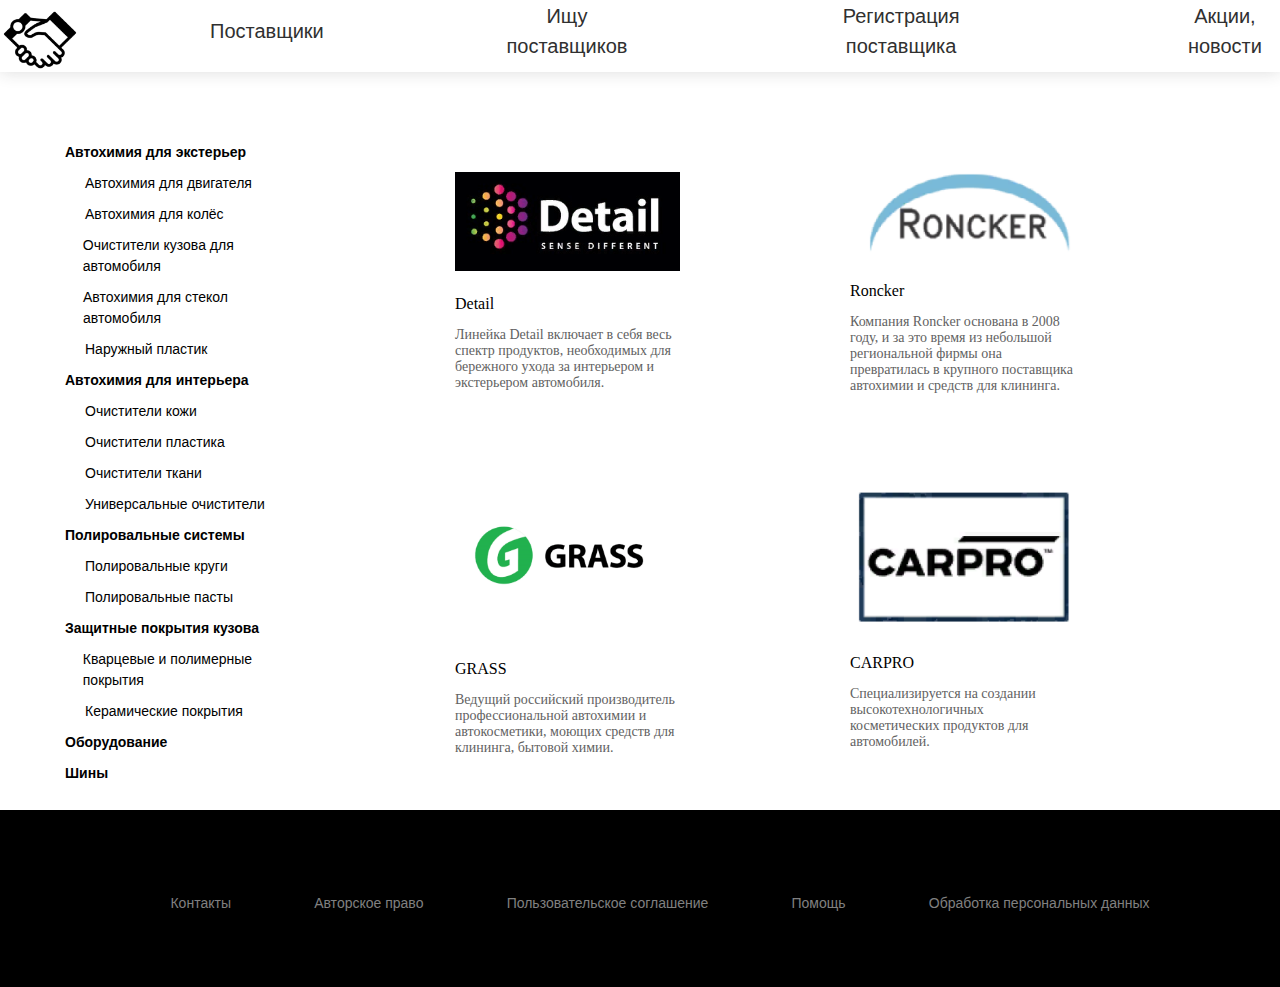
<file: index.html>
<!DOCTYPE html>
<html lang="ru">

<head>
    <meta charset="UTF-8">
    <meta http-equiv="X-UA-Compatible" content="IE=edge">
    <meta name="viewport" content="width=device-width, initial-scale=1.0">
    <link rel="stylesheet" href="./style.css">
    <title>Поставщики автохимии</title>
</head>

<body>
    <header class="header">
        <div class="container">
            <div class="header_logo">
                <a href="#"><img src="image/logo.png" alt="Поставщик" width="80" height="80">
                </a>
            </div>
            <nav>
                <ul class="header_navigation-nav">
                    <li>
                        <a href="#provider">Поставщики</a>
                    </li>
                    <li>
                        <a href="#sourcing_provider">Ищу поставщиков</a>
                    </li>
                    <li>
                        <a href="index2.html">Регистрация поставщика</a>
                    </li>
                    <li>
                        <a href="#actions">Акции, новости</a>
                    </li>
                </ul>
            </nav>
        </div>
    </header>
    <div class="main">
        <nav>
            <ul class="avtohim">
                <li><b>Автохимия для экстерьер</b></li>
                <ul>
                    <li>Автохимия для двигателя</li>
                    <li>Автохимия для колёс</li>
                    <li>Очистители кузова для автомобиля</li>
                    <li>Автохимия для стекол автомобиля</li>
                    <li>Наружный пластик</li>
                </ul>
                <li><b>Автохимия для интерьера</b></li>
                <ul>
                    <li>Очистители кожи</li>
                    <li>Очистители пластика</li>
                    <li>Очистители ткани</li>
                    <li>Универсальные очистители</li>
                </ul>
                <li><b>Полировальные системы</b></li>
                <ul>
                    <li>Полировальные круги</li>
                    <li>Полировальные пасты</li>
                </ul>
                <li><b>Защитные покрытия кузова</b></li>
                <ul>
                    <li>Кварцевые и полимерные покрытия</li>
                    <li>Керамические покрытия</li>
                </ul>
                <li><b>Оборудование</b></li>
                <li><b>Шины</b></li>
            </ul>
        </nav>
        <div class="blocks_group">
            <div class="block_flex">
                <div class="company_img">
                    <a href="#"><img src="image/logo_detail.png" alt="Detail"></a>
                </div>
                <div class="company">
                    <h2>Detail</h2>
                    </a>
                    <p class="company-info">
                        Линейка Detail включает в себя весь спектр продуктов, необходимых для бережного ухода за интерьером и экстерьером автомобиля.
                    </p>
                </div>
            </div>
            <div class="block_flex">
                <div class="company_img">
                    <a href="#"><img src="image/logo_roncker.png" alt="Roncker"></a>
                </div>
                <div class="company">
                    <h2>Roncker</h2>
                    </a>
                    <p class="company-info">
                        Компания Roncker основана в 2008 году, и за это время из небольшой региональной фирмы она превратилась в крупного поставщика автохимии и средств для клининга.
                    </p>
                </div>
            </div>
            <div class="block_flex">
                <div class="company_img">
                    <a href="#"><img src="image/logo_grass.png" alt="GRASS"></a>
                </div>
                <div class="company">
                    <h2>GRASS</h2>
                    </a>
                    <p class="company-info">
                        Ведущий российский производитель профессиональной автохимии и автокосметики, моющих средств для клининга, бытовой химии.
                    </p>
                </div>
            </div>
            <div class="block_flex">
                <div class="company_img">
                    <a href="#"><img src="image/logo_carpro.png" alt="CARPRO"></a>
                </div>
                <div class="company">
                    <h2>CARPRO</h2>
                    </a>
                    <p class="company-info">
                        Специализируется на создании высокотехнологичных косметических продуктов для автомобилей.
                    </p>
                </div>
            </div>
        </div>
    </div>

    <div class="row">
        <ul>
            <li><a href="#">Контакты</a></li>
            <li><a href="#">Авторское право</a></li>
            <li><a href="#">Пользовательское соглашение</a></li>
            <li><a href="#">Помощь</a></li>
            <li><a href="#">Обработка персональных данных</a></li>
        </ul>
    </div>
</body>

</html>
</file>
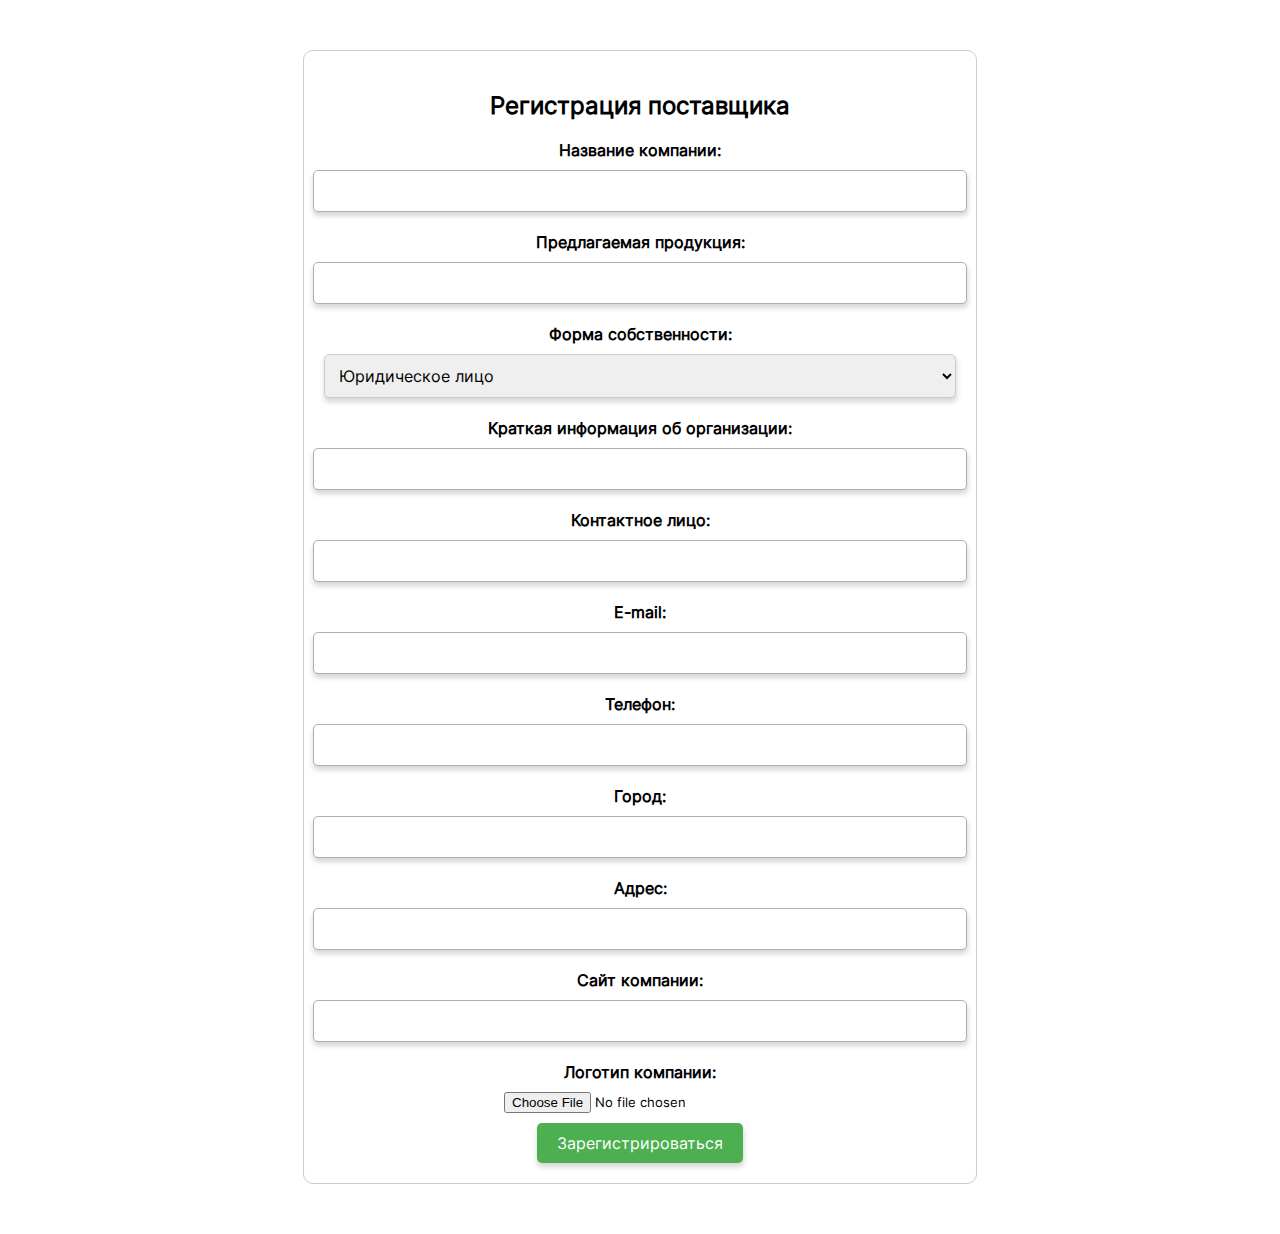
<file: index2.html>
<!DOCTYPE html>
<html lang="ru">

<head>
    <meta charset="UTF-8">
    <meta http-equiv="X-UA-Compatible" content="IE=edge">
    <meta name="viewport" content="width=device-width, initial-scale=1.0">
    <link rel="stylesheet" href="style2.css">
    <title>Регистрация поставщика</title>
</head>

<body>
    <div class="container">

        <div class="contant-form">
            <form action="register_supplier.php" method="post">
                <h2>Регистрация поставщика</h2>

                <label for="company-name">Название компании:</label>
                <input type="text" id="company-name" name="company-name" required>

                <label for="offered-products">Предлагаемая продукция:</label>
                <input type="text" id="offered-products" name="offered-products">

                <label for="company-type ">Форма собственности:</label>
                <select id="company-type " name="company-type ">
                    <option value="LLC ">Юридическое лицо</option>
                    <option value="JSC ">Самозанятый</option>
                    <option value="Sole proprietor ">ИП</option>
                </select>

                <label for="info-company ">Краткая информация об организации:</label>
                <input type="text" id="info-company" name="info-company" required>

                <label for="contact-name ">Контактное лицо:</label>
                <input type="text" id="contact-name" name="contact-name" required>

                <label for="contact-email ">E-mail:</label>
                <input type="email" id="contact-email" name="contact-email" required>

                <label for="contact-phone ">Телефон:</label>
                <input type="text" id="contact-phone" name="contact-phone" required>

                <label for="company-city ">Город:</label>
                <input type="text" id="company-city" name="company-city" required>

                <label for="company-address ">Адрес:</label>
                <input type="text" id="company-address" name="company-address" required>

                <label for="company-website ">Сайт компании:</label>
                <input type="text" id="company-website" name="company-website" required>

                <label for="logo-image ">Логотип компании:</label>
                <input type="file" id="product-image" name="product-image">

                <input type="submit" value="Зарегистрироваться">
            </form>
        </div>

    </div>

</body>

</html>
</file>
<file: style.css>
body,
html {
    margin: 0;
    padding: 0;
    height: 100%;
}

.container {
    height: 100%;
    margin: 0;
    padding: 0;
    display: flex;
    justify-items: center;
}

.header {
    display: flex;
    height: 72px;
    justify-content: center;
    background-color: #fff;
    box-shadow: 0px 0px 16px rgba(38, 38, 38, 0.16);
}

.header_logo {
    margin: 0;
    padding: 0;
}

.header_info {
    display: flex;
    align-items: center;
}

.header_navigation-nav {
    display: flex;
    text-align: center;
    align-items: center;
    gap: 150px;
    background-color: #fff;
    font-size: 20px;
    margin: 0 0 0 100px;
}

.header_navigation-nav a {
    text-decoration: none;
    font-size: 20px;
    color: #303030;
}

.header_navigation-nav a:hover {
    color: #000000;
}

.main {
    display: flex;
    justify-content: center;
    align-self: stretch;
    margin: 0 auto auto auto;
    width: 1250px;
}

input {
    width: 100%;
    height: 42px;
    padding-left: 10px;
    border: 2px solid rgb(161, 161, 161);
    border-radius: 5px;
    outline: none;
    background: white;
    color: #9E9C9C;
}

button {
    position: absolute;
    top: 0;
    right: -15px;
    width: 70px;
    height: 47px;
    border: none;
    background: #7BA7AB;
    border-radius: 0 5px 5px 0;
    cursor: pointer;
}

.avtohim {
    margin-top: 70px;
}

ul {
    list-style-type: none;
    margin-left: 20px;
    padding-left: 0;
}

li {
    display: flex;
    align-self: center;
    align-items: center;
    font-family: Arial, sans-serif;
    font-size: 14px;
    line-height: 1.5;
    margin-bottom: 10px;
    padding-left: 20px;
}

li:before {
    content: '';
    display: flex;
    width: 10px;
    height: 10px;
    left: 0;
    top: 8px;
}

.blocks_group {
    display: grid;
    grid-template-columns: repeat(auto-fill, 225px);
    width: 100%;
    max-width: 1000px;
    justify-content: center;
    justify-items: center;
    column-gap: 170px;
    row-gap: 40px;
    margin: 0;
    margin-top: 100px
}

.block-flex {
    display: flex;
    margin: 60px 20px;
}

.company_img img {
    width: 100%;
    background-size: cover;
}

.company {
    margin-top: 20px;
}

.company h2 {
    font-weight: 400;
    font-size: 16px;
}

.company-info {
    font-size: 14px;
    color: #626262;
}

body {
    display: flex;
    flex-direction: column;
    min-height: 10vh;
    min-width: 10vh;
}

.row {
    margin-bottom: auto;
    display: flex;
    justify-content: center;
    align-items: end;
    color: gray;
    font-size: 0.8em;
    background: #000;
    padding: 60px 0;
    text-align: center;
    margin: 0;
    width: 100%;
}

.row a {
    text-decoration: none;
    color: gray;
    transition: 0.5s;
}

.row a:hover {
    color: #fff;
}

.row ul {
    width: 1800px;
}

.row ul li {
    display: inline-block;
    margin: 0px 30px;
}

.row a i {
    font-size: 2em;
    margin: 0% 1%;
}

nav {
    display: flex;
    align-items: center;
}
</file>
<file: style2.css>
* {
    font-family: 'Inter-Text_Regular';
}

@font-face {
    font-family: 'Inter-Text_Regular';
    src: url(fonts/Inter-Regular.ttf);
}

@font-face {
    font-family: 'Inter-Text_ExtraBold';
    src: url(fonts/Inter-ExtraBold.ttf);
}

@font-face {
    font-family: 'Inter-Text_Bold';
    src: url(fonts/Inter-Bold.ttf);
}

.container {
    margin: 0;
    padding: 0;
}

form {
    display: flex;
    flex-direction: column;
    align-items: center;
    justify-content: center;
    margin: 50px auto;
    width: 50%;
    padding: 20px;
    border: 1px solid #ccc;
    border-radius: 10px;
    background-color: #fff;
}

label {
    display: block;
    margin-bottom: 10px;
    font-size: 16px;
    font-weight: bold;
    color: #000000;
}

input[type="text"],
input[type="email"],
input[type="tel"],
input[type="number"] {
    box-shadow: 0.5px 4px 5px rgb(122 122 122 / 30%);
    display: block;
    width: 100%;
    padding: 10px;
    margin-bottom: 20px;
    border: 1px solid #afaeae;
    border-radius: 5px;
    font-size: 16px;
}

select {
    display: block;
    width: 100%;
    padding: 10px;
    margin-bottom: 20px;
    border: 1px solid #ccc;
    border-radius: 5px;
    font-size: 16px;
    box-shadow: 0.5px 4px 5px rgb(122 122 122 / 30%);
}

textarea {
    display: block;
    width: 100%;
    padding: 10px;
    margin-bottom: 20px;
    border: 1px solid #ccc;
    border-radius: 5px;
    font-size: 16px;
}

input[type="submit"] {
    margin-top: 10px;
    background-color: #4CAF50;
    color: white;
    padding: 10px 20px;
    border: none;
    border-radius: 5px;
    cursor: pointer;
    font-size: 16px;
    box-shadow: 0.5px 4px 5px rgb(122 122 122 / 30%);
}

input[type="submit"]:hover {
    background-color: #3e8e41;
}

.error {
    color: red;
    font-size: 14px;
    margin-top: 10px;
}

.success {
    color: green;
    font-size: 14px;
    margin-top: 10px;
}
</file>
